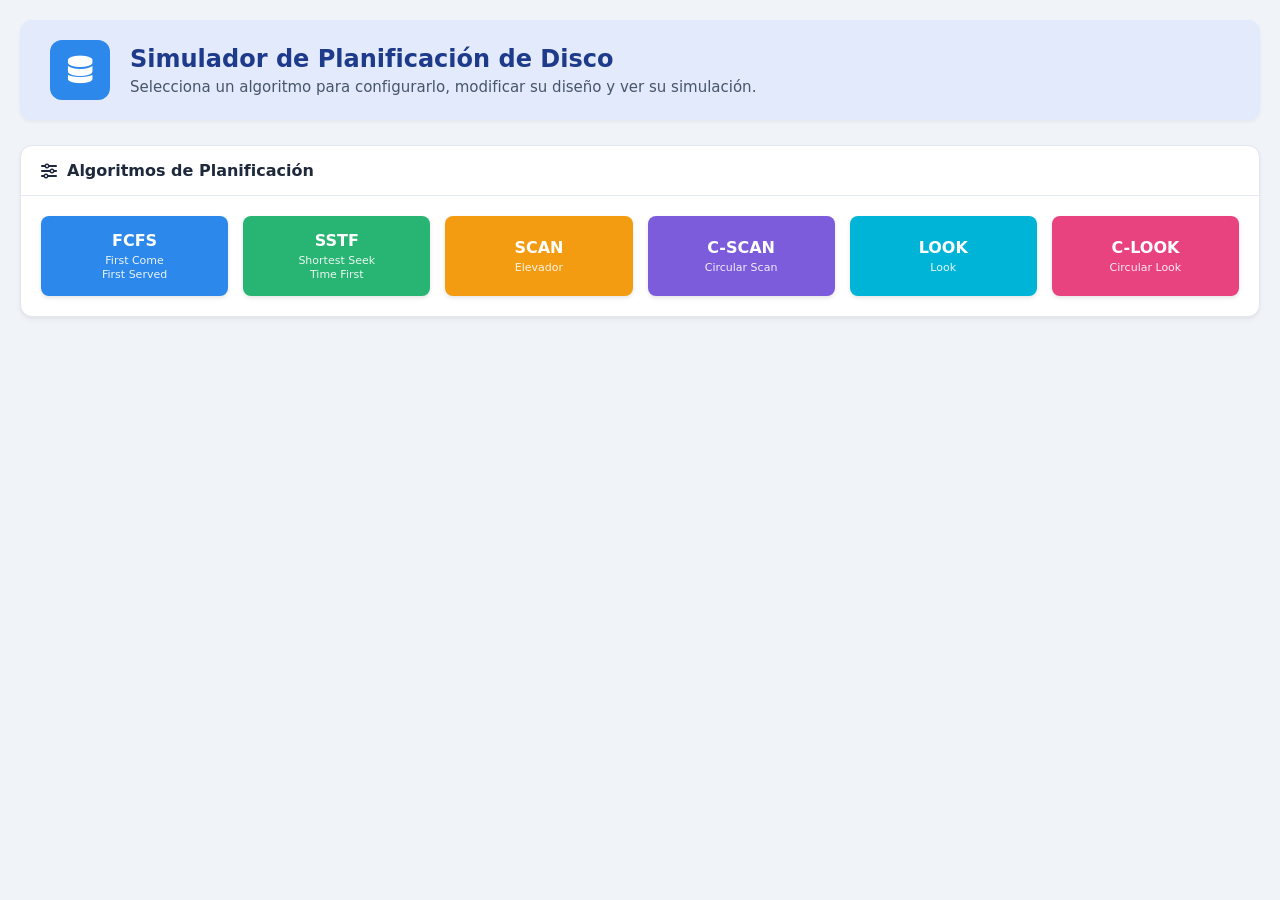
<file: frontend/html/index.html>
<!DOCTYPE html>
<html lang="es">
<head>
    <meta charset="UTF-8">
    <meta name="viewport" content="width=device-width, initial-scale=1.0">
    <title>Menú - Planificación de Disco</title>
    <link rel="stylesheet" href="../css/style.css">    
    <link rel="stylesheet" href="https://cdnjs.cloudflare.com/ajax/libs/font-awesome/6.4.0/css/all.min.css">
</head>
<body>
    <header class="main-header">
        <div class="header-content">
            <div class="header-icon"><i class="fas fa-database"></i></div>
            <div class="header-text">
                <h1>Simulador de Planificación de Disco</h1>
                <p>Selecciona un algoritmo para configurarlo, modificar su diseño y ver su simulación.</p>
            </div>
        </div>
    </header>

    <div class="panel">
        <div class="panel-header">
            <h2><i class="fas fa-sliders-h"></i> Algoritmos de Planificación</h2>
        </div>
        <div class="algorithms-grid panel-body">
            <!-- Estas tarjetas ahora son enlaces (<a>) que te llevan a las páginas individuales -->
            <a href="fcfs.html" style="text-decoration: none;" class="alg-card fcfs"><strong>FCFS</strong><span>First Come<br>First Served</span></a>
            <a href="sstf.html" style="text-decoration: none;" class="alg-card sstf"><strong>SSTF</strong><span>Shortest Seek<br>Time First</span></a>
            <a href="scan.html" style="text-decoration: none;" class="alg-card scan"><strong>SCAN</strong><span>Elevador</span></a>
            <a href="cscan.html" style="text-decoration: none;" class="alg-card cscan"><strong>C-SCAN</strong><span>Circular Scan</span></a>
            <a href="look.html" style="text-decoration: none;" class="alg-card look"><strong>LOOK</strong><span>Look</span></a>
            <a href="clook.html" style="text-decoration: none;" class="alg-card clook"><strong>C-LOOK</strong><span>Circular Look</span></a>
        </div>
    </div>
</body>
</html>
</file>
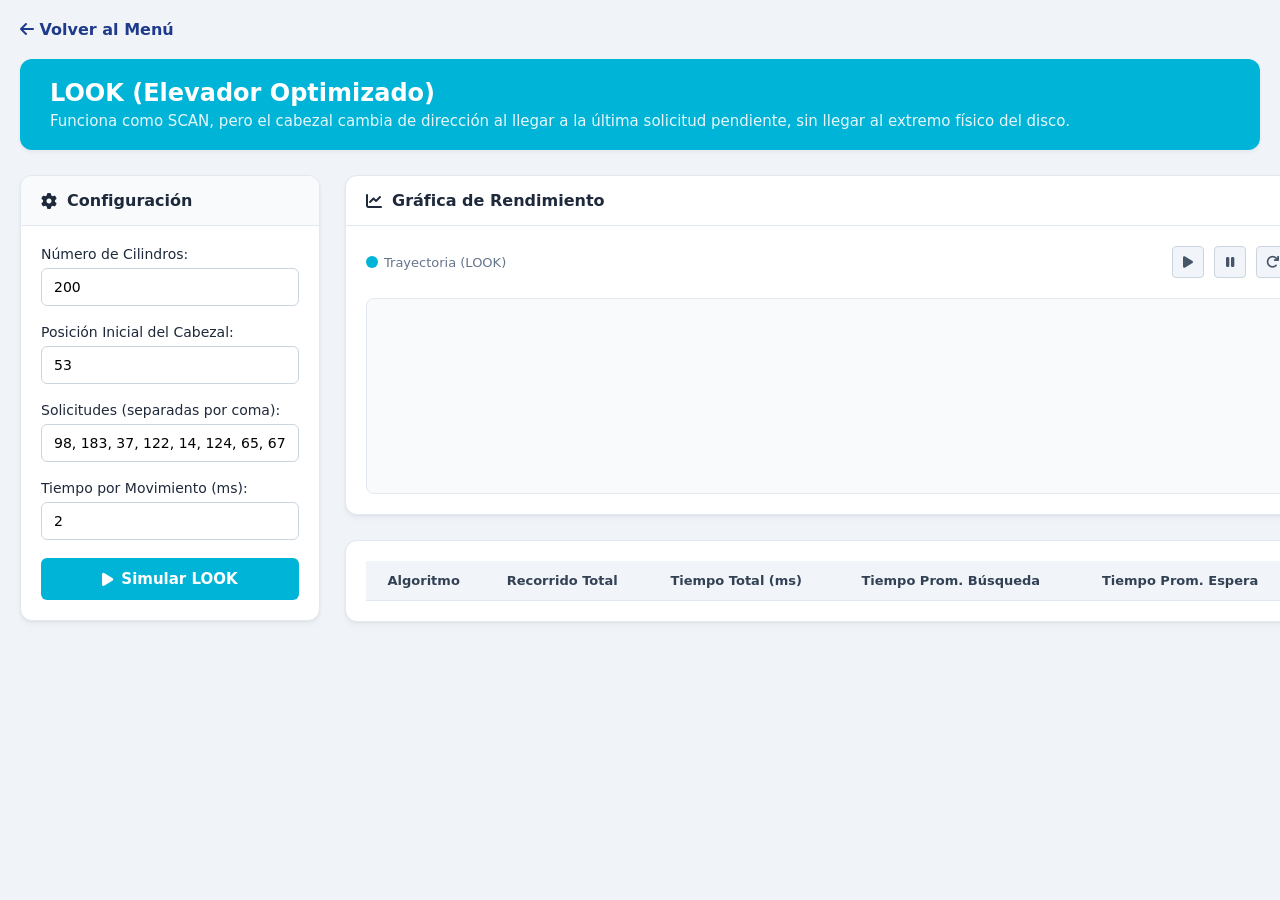
<file: frontend/html/clook.html>
<!DOCTYPE html>
<html lang="es">
<head>
    <meta charset="UTF-8">
    <meta name="viewport" content="width=device-width, initial-scale=1.0">
    <title>LOOK - Simulador</title>
    <link rel="stylesheet" href="../css/style.css">    
    <link rel="stylesheet" href="https://cdnjs.cloudflare.com/ajax/libs/font-awesome/6.4.0/css/all.min.css">
</head>
<body>
    <a href="index.html" style="display:inline-block; margin-bottom: 20px; color: #1e3a8a; text-decoration: none; font-weight: bold;">
        <i class="fas fa-arrow-left"></i> Volver al Menú
    </a>

    <header class="main-header" style="background-color: #00b4d8; color: white;">
        <div class="header-content">
            <div class="header-text">
                <h1 style="color: white;">LOOK (Elevador Optimizado)</h1>
                <p style="color: white; opacity: 0.9;">Funciona como SCAN, pero el cabezal cambia de dirección al llegar a la última solicitud pendiente, sin llegar al extremo físico del disco.</p>
            </div>
        </div>
    </header>

    <input type="hidden" id="fixed-algorithm" value="LOOK">

    <div class="dashboard-layout">
        <aside class="sidebar">
            <div class="panel config-panel">
                <div class="panel-header gray-header">
                    <h2><i class="fas fa-cog"></i> Configuración</h2>
                </div>
                <form id="simulation-form" class="panel-body">
                    <div class="form-group"><label>Número de Cilindros:</label><input type="number" id="cylinders" value="200" min="10" required></div>
                    <div class="form-group"><label>Posición Inicial del Cabezal:</label><input type="number" id="initialPos" value="53" min="0" required></div>
                    <div class="form-group"><label>Solicitudes (separadas por coma):</label><input type="text" id="requests" value="98, 183, 37, 122, 14, 124, 65, 67" required></div>
                    <div class="form-group"><label>Tiempo por Movimiento (ms):</label><input type="number" id="timePerCylinder" value="2" min="0.1" step="0.1" required></div>
                    <button type="submit" id="btn-simulate" style="background-color: #00b4d8;"><i class="fas fa-play"></i> Simular LOOK</button>
                </form>
            </div>
        </aside>

        <main class="main-content">
            <div class="panel">
                <div class="panel-header"><h2><i class="fas fa-chart-line"></i> Gráfica de Rendimiento</h2></div>
                <div class="panel-body">
                    <div class="simulation-toolbar">
                        <div class="legend"><span class="leg-item"><span class="dot" style="background-color: #00b4d8;"></span> Trayectoria (LOOK)</span></div>
                        <div class="controls-wrapper">
                            <button id="btn-play" class="btn-icon"><i class="fas fa-play"></i></button>
                            <button id="btn-pause" class="btn-icon"><i class="fas fa-pause"></i></button>
                            <button id="btn-reset" class="btn-icon"><i class="fas fa-redo"></i></button>
                        </div>
                    </div>
                    <div class="canvas-container"><canvas id="diskCanvas" width="900" height="150"></canvas></div>
                </div>
            </div>
            <div class="panel">
                <div class="panel-body">
                    <table id="results-table">
                        <thead><tr><th>Algoritmo</th><th>Recorrido Total</th><th>Tiempo Total (ms)</th><th>Tiempo Prom. Búsqueda</th><th>Tiempo Prom. Espera</th></tr></thead>
                        <tbody></tbody>
                    </table>
                </div>
            </div>
        </main>
    </div>
    <script src="../js/app.js"></script>
</body>
</html>
</file>
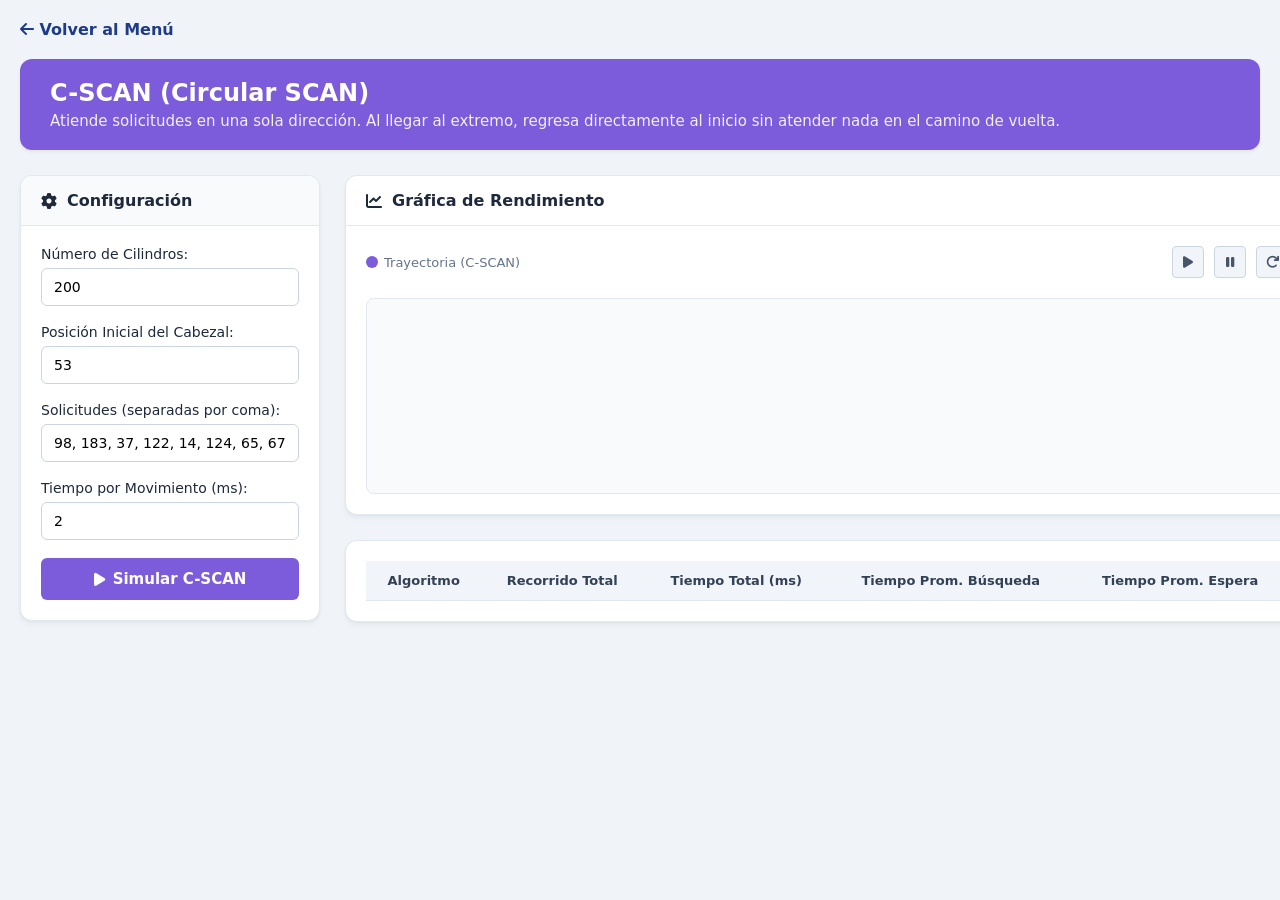
<file: frontend/html/cscan.html>
<!DOCTYPE html>
<html lang="es">
<head>
    <meta charset="UTF-8">
    <meta name="viewport" content="width=device-width, initial-scale=1.0">
    <title>C-SCAN - Simulador</title>
    <link rel="stylesheet" href="../css/style.css">    
    <link rel="stylesheet" href="https://cdnjs.cloudflare.com/ajax/libs/font-awesome/6.4.0/css/all.min.css">
</head>
<body>
    <a href="index.html" style="display:inline-block; margin-bottom: 20px; color: #1e3a8a; text-decoration: none; font-weight: bold;">
        <i class="fas fa-arrow-left"></i> Volver al Menú
    </a>

    <header class="main-header" style="background-color: #7c5cdb; color: white;">
        <div class="header-content">
            <div class="header-text">
                <h1 style="color: white;">C-SCAN (Circular SCAN)</h1>
                <p style="color: white; opacity: 0.9;">Atiende solicitudes en una sola dirección. Al llegar al extremo, regresa directamente al inicio sin atender nada en el camino de vuelta.</p>
            </div>
        </div>
    </header>

    <input type="hidden" id="fixed-algorithm" value="C-SCAN">

    <div class="dashboard-layout">
        <aside class="sidebar">
            <div class="panel config-panel">
                <div class="panel-header gray-header">
                    <h2><i class="fas fa-cog"></i> Configuración</h2>
                </div>
                <form id="simulation-form" class="panel-body">
                    <div class="form-group"><label>Número de Cilindros:</label><input type="number" id="cylinders" value="200" min="10" required></div>
                    <div class="form-group"><label>Posición Inicial del Cabezal:</label><input type="number" id="initialPos" value="53" min="0" required></div>
                    <div class="form-group"><label>Solicitudes (separadas por coma):</label><input type="text" id="requests" value="98, 183, 37, 122, 14, 124, 65, 67" required></div>
                    <div class="form-group"><label>Tiempo por Movimiento (ms):</label><input type="number" id="timePerCylinder" value="2" min="0.1" step="0.1" required></div>
                    <button type="submit" id="btn-simulate" style="background-color: #7c5cdb;"><i class="fas fa-play"></i> Simular C-SCAN</button>
                </form>
            </div>
        </aside>

        <main class="main-content">
            <div class="panel">
                <div class="panel-header"><h2><i class="fas fa-chart-line"></i> Gráfica de Rendimiento</h2></div>
                <div class="panel-body">
                    <div class="simulation-toolbar">
                        <div class="legend"><span class="leg-item"><span class="dot" style="background-color: #7c5cdb;"></span> Trayectoria (C-SCAN)</span></div>
                        <div class="controls-wrapper">
                            <button id="btn-play" class="btn-icon"><i class="fas fa-play"></i></button>
                            <button id="btn-pause" class="btn-icon"><i class="fas fa-pause"></i></button>
                            <button id="btn-reset" class="btn-icon"><i class="fas fa-redo"></i></button>
                        </div>
                    </div>
                    <div class="canvas-container"><canvas id="diskCanvas" width="900" height="150"></canvas></div>
                </div>
            </div>
            <div class="panel">
                <div class="panel-body">
                    <table id="results-table">
                        <thead><tr><th>Algoritmo</th><th>Recorrido Total</th><th>Tiempo Total (ms)</th><th>Tiempo Prom. Búsqueda</th><th>Tiempo Prom. Espera</th></tr></thead>
                        <tbody></tbody>
                    </table>
                </div>
            </div>
        </main>
    </div>
    <script src="../js/app.js"></script>
</body>
</html>
</file>
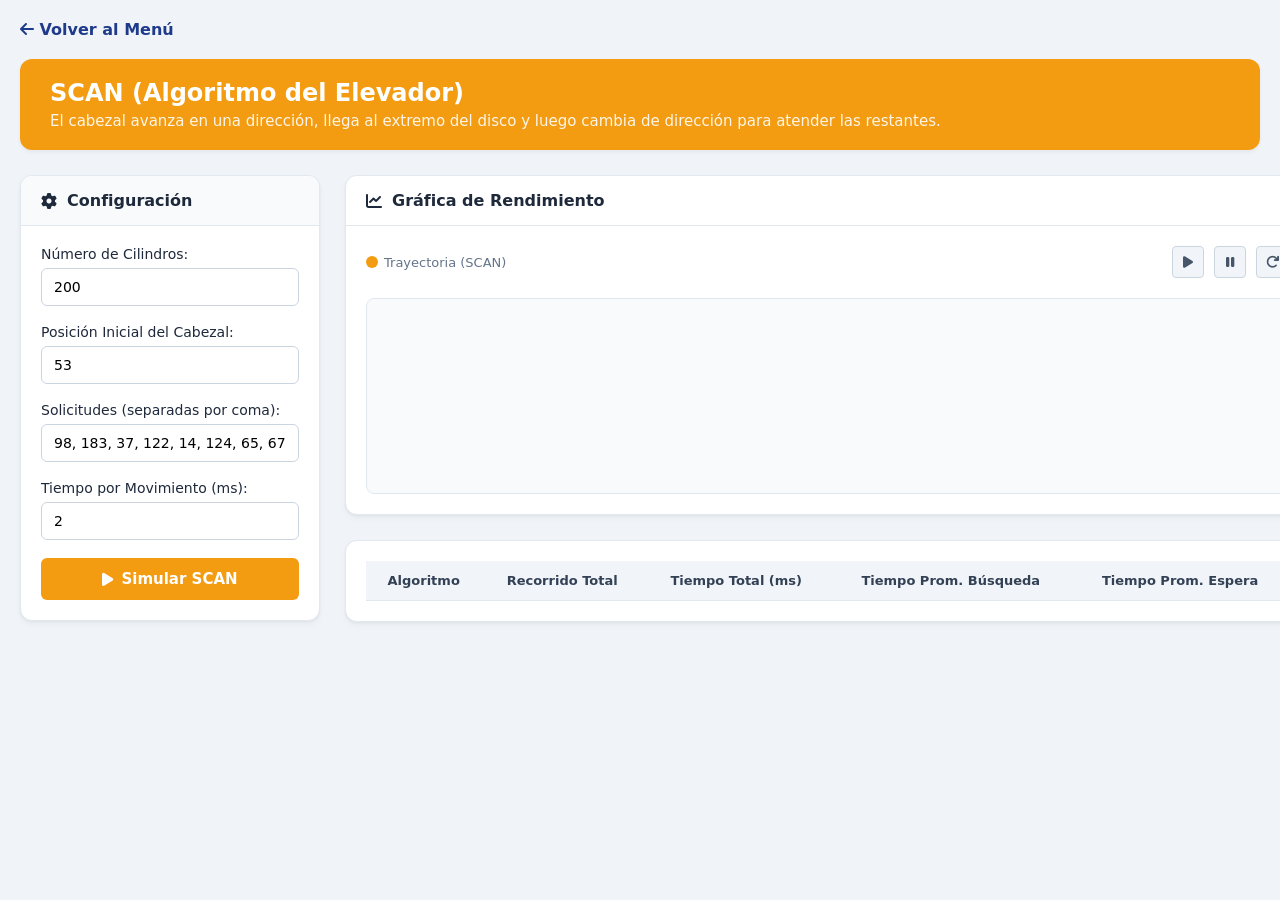
<file: frontend/html/scan.html>
<!DOCTYPE html>
<html lang="es">
<head>
    <meta charset="UTF-8">
    <meta name="viewport" content="width=device-width, initial-scale=1.0">
    <title>SCAN - Simulador</title>
    <link rel="stylesheet" href="../css/style.css">    
    <link rel="stylesheet" href="https://cdnjs.cloudflare.com/ajax/libs/font-awesome/6.4.0/css/all.min.css">
</head>
<body>
    <a href="index.html" style="display:inline-block; margin-bottom: 20px; color: #1e3a8a; text-decoration: none; font-weight: bold;">
        <i class="fas fa-arrow-left"></i> Volver al Menú
    </a>

    <header class="main-header" style="background-color: #f39c12; color: white;">
        <div class="header-content">
            <div class="header-text">
                <h1 style="color: white;">SCAN (Algoritmo del Elevador)</h1>
                <p style="color: white; opacity: 0.9;">El cabezal avanza en una dirección, llega al extremo del disco y luego cambia de dirección para atender las restantes.</p>
            </div>
        </div>
    </header>

    <input type="hidden" id="fixed-algorithm" value="SCAN">

    <div class="dashboard-layout">
        <aside class="sidebar">
            <div class="panel config-panel">
                <div class="panel-header gray-header">
                    <h2><i class="fas fa-cog"></i> Configuración</h2>
                </div>
                <form id="simulation-form" class="panel-body">
                    <div class="form-group"><label>Número de Cilindros:</label><input type="number" id="cylinders" value="200" min="10" required></div>
                    <div class="form-group"><label>Posición Inicial del Cabezal:</label><input type="number" id="initialPos" value="53" min="0" required></div>
                    <div class="form-group"><label>Solicitudes (separadas por coma):</label><input type="text" id="requests" value="98, 183, 37, 122, 14, 124, 65, 67" required></div>
                    <div class="form-group"><label>Tiempo por Movimiento (ms):</label><input type="number" id="timePerCylinder" value="2" min="0.1" step="0.1" required></div>
                    <button type="submit" id="btn-simulate" style="background-color: #f39c12;"><i class="fas fa-play"></i> Simular SCAN</button>
                </form>
            </div>
        </aside>

        <main class="main-content">
            <div class="panel">
                <div class="panel-header"><h2><i class="fas fa-chart-line"></i> Gráfica de Rendimiento</h2></div>
                <div class="panel-body">
                    <div class="simulation-toolbar">
                        <div class="legend"><span class="leg-item"><span class="dot" style="background-color: #f39c12;"></span> Trayectoria (SCAN)</span></div>
                        <div class="controls-wrapper">
                            <button id="btn-play" class="btn-icon"><i class="fas fa-play"></i></button>
                            <button id="btn-pause" class="btn-icon"><i class="fas fa-pause"></i></button>
                            <button id="btn-reset" class="btn-icon"><i class="fas fa-redo"></i></button>
                        </div>
                    </div>
                    <div class="canvas-container"><canvas id="diskCanvas" width="900" height="150"></canvas></div>
                </div>
            </div>
            <div class="panel">
                <div class="panel-body">
                    <table id="results-table">
                        <thead><tr><th>Algoritmo</th><th>Recorrido Total</th><th>Tiempo Total (ms)</th><th>Tiempo Prom. Búsqueda</th><th>Tiempo Prom. Espera</th></tr></thead>
                        <tbody></tbody>
                    </table>
                </div>
            </div>
        </main>
    </div>
    <script src="../js/app.js"></script>
</body>
</html>
</file>
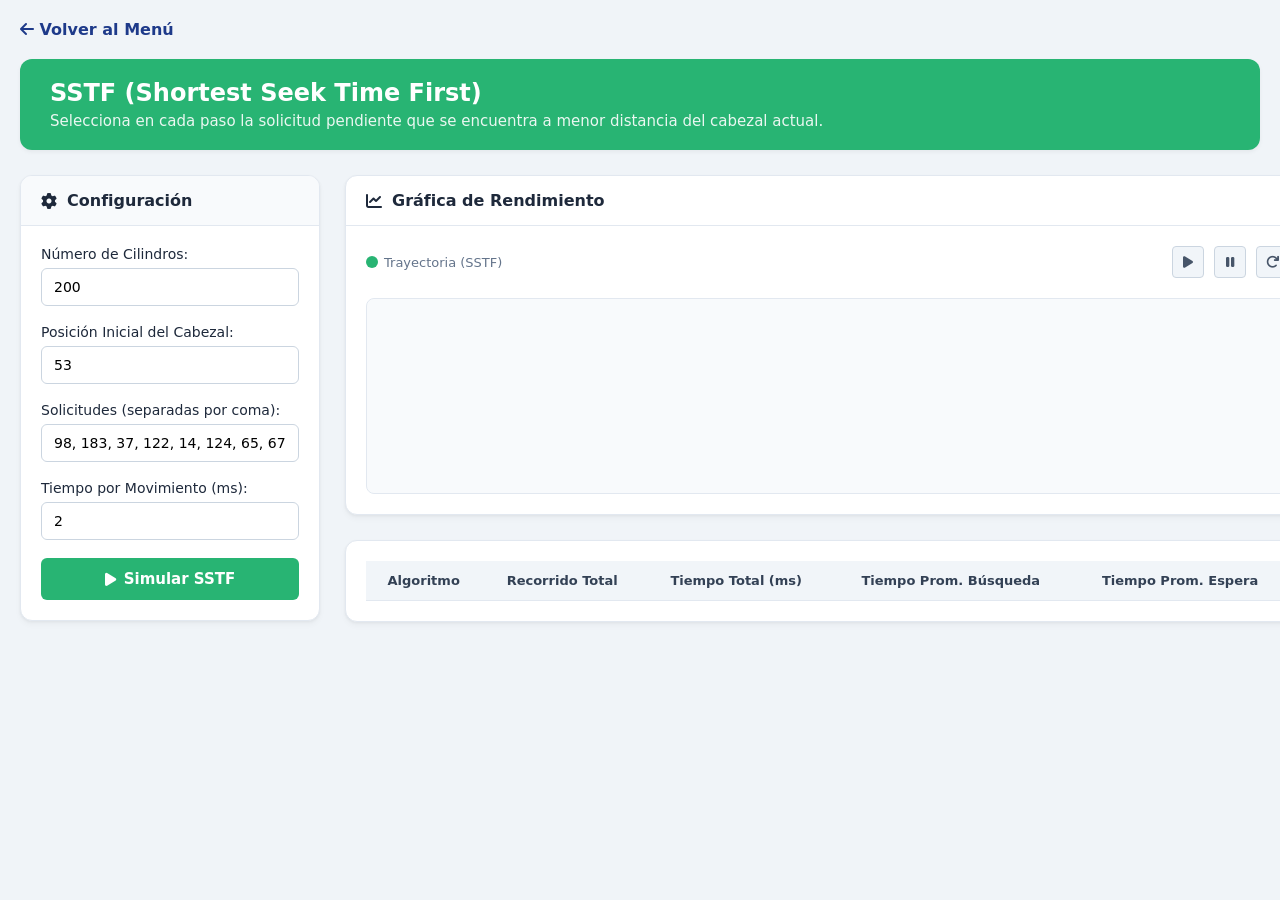
<file: frontend/html/sstf.html>
<!DOCTYPE html>
<html lang="es">
<head>
    <meta charset="UTF-8">
    <meta name="viewport" content="width=device-width, initial-scale=1.0">
    <title>SSTF - Simulador</title>
    <link rel="stylesheet" href="../css/style.css">    
    <link rel="stylesheet" href="https://cdnjs.cloudflare.com/ajax/libs/font-awesome/6.4.0/css/all.min.css">
</head>
<body>
    <a href="index.html" style="display:inline-block; margin-bottom: 20px; color: #1e3a8a; text-decoration: none; font-weight: bold;">
        <i class="fas fa-arrow-left"></i> Volver al Menú
    </a>

    <header class="main-header" style="background-color: #28b473; color: white;">
        <div class="header-content">
            <div class="header-text">
                <h1 style="color: white;">SSTF (Shortest Seek Time First)</h1>
                <p style="color: white; opacity: 0.9;">Selecciona en cada paso la solicitud pendiente que se encuentra a menor distancia del cabezal actual.</p>
            </div>
        </div>
    </header>

    <input type="hidden" id="fixed-algorithm" value="SSTF">

    <div class="dashboard-layout">
        <aside class="sidebar">
            <div class="panel config-panel">
                <div class="panel-header gray-header">
                    <h2><i class="fas fa-cog"></i> Configuración</h2>
                </div>
                <form id="simulation-form" class="panel-body">
                    <div class="form-group"><label>Número de Cilindros:</label><input type="number" id="cylinders" value="200" min="10" required></div>
                    <div class="form-group"><label>Posición Inicial del Cabezal:</label><input type="number" id="initialPos" value="53" min="0" required></div>
                    <div class="form-group"><label>Solicitudes (separadas por coma):</label><input type="text" id="requests" value="98, 183, 37, 122, 14, 124, 65, 67" required></div>
                    <div class="form-group"><label>Tiempo por Movimiento (ms):</label><input type="number" id="timePerCylinder" value="2" min="0.1" step="0.1" required></div>
                    <button type="submit" id="btn-simulate" style="background-color: #28b473;"><i class="fas fa-play"></i> Simular SSTF</button>
                </form>
            </div>
        </aside>

        <main class="main-content">
            <div class="panel">
                <div class="panel-header"><h2><i class="fas fa-chart-line"></i> Gráfica de Rendimiento</h2></div>
                <div class="panel-body">
                    <div class="simulation-toolbar">
                        <div class="legend"><span class="leg-item"><span class="dot" style="background-color: #28b473;"></span> Trayectoria (SSTF)</span></div>
                        <div class="controls-wrapper">
                            <button id="btn-play" class="btn-icon"><i class="fas fa-play"></i></button>
                            <button id="btn-pause" class="btn-icon"><i class="fas fa-pause"></i></button>
                            <button id="btn-reset" class="btn-icon"><i class="fas fa-redo"></i></button>
                        </div>
                    </div>
                    <div class="canvas-container"><canvas id="diskCanvas" width="900" height="150"></canvas></div>
                </div>
            </div>
            <div class="panel">
                <div class="panel-body">
                    <table id="results-table">
                        <thead><tr><th>Algoritmo</th><th>Recorrido Total</th><th>Tiempo Total (ms)</th><th>Tiempo Prom. Búsqueda</th><th>Tiempo Prom. Espera</th></tr></thead>
                        <tbody></tbody>
                    </table>
                </div>
            </div>
        </main>
    </div>
    <script src="../js/app.js"></script>
</body>
</html>
</file>
<file: frontend/css/style.css>
:root {
    --bg-main: #f0f4f8;
    --panel-bg: #ffffff;
    --text-main: #1e293b;
    --text-muted: #64748b;
    --border-color: #e2e8f0;
    
    /* Colores de Algoritmos */
    --c-fcfs: #2d88eb;
    --c-sstf: #28b473;
    --c-scan: #f39c12;
    --c-cscan: #7c5cdb;
    --c-look: #00b4d8;
    --c-clook: #e8437f;
}

* {
    box-sizing: border-box;
    margin: 0;
    padding: 0;
    font-family: 'Segoe UI', system-ui, sans-serif;
}

body {
    background-color: var(--bg-main);
    color: var(--text-main);
    padding: 20px;
}

/* Header Principal */
.main-header {
    background-color: #e2eafc;
    border-radius: 12px;
    padding: 20px 30px;
    margin-bottom: 25px;
    display: flex;
    align-items: center;
    position: relative;
    overflow: hidden;
    box-shadow: 0 2px 4px rgba(0,0,0,0.05);
}

.header-content {
    display: flex;
    align-items: center;
    gap: 20px;
    position: relative;
    z-index: 2;
}

.header-icon {
    background: #2d88eb;
    color: white;
    width: 60px;
    height: 60px;
    border-radius: 12px;
    display: flex;
    align-items: center;
    justify-content: center;
    font-size: 28px;
}

.header-text h1 {
    font-size: 24px;
    color: #1e3a8a;
    margin-bottom: 5px;
}

.header-text p {
    color: #475569;
    font-size: 15px;
}

/* Grilla del Dashboard */
.dashboard-layout {
    display: grid;
    grid-template-columns: 300px 1fr;
    gap: 25px;
}

/* Paneles */
.panel {
    background: var(--panel-bg);
    border-radius: 12px;
    box-shadow: 0 4px 6px rgba(0,0,0,0.03), 0 1px 3px rgba(0,0,0,0.05);
    border: 1px solid var(--border-color);
    margin-bottom: 25px;
    overflow: hidden;
}

.panel-header {
    padding: 15px 20px;
    border-bottom: 1px solid var(--border-color);
}

.panel-header h2 {
    font-size: 16px;
    color: #1e293b;
    display: flex;
    align-items: center;
    gap: 10px;
}

.panel-header.gray-header {
    background-color: #f8fafc;
}

.panel-body {
    padding: 20px;
}

/* Formulario (Sidebar) */
.form-group {
    margin-bottom: 18px;
}

.form-group label {
    display: block;
    margin-bottom: 6px;
    font-size: 14px;
    color: var(--text-main);
    font-weight: 500;
}

input[type="number"], input[type="text"] {
    width: 100%;
    padding: 10px 12px;
    border: 1px solid #cbd5e0;
    border-radius: 6px;
    font-size: 14px;
    transition: border-color 0.2s;
}

input:focus {
    outline: none;
    border-color: var(--c-fcfs);
}

#btn-simulate {
    background-color: var(--c-fcfs);
    color: white;
    width: 100%;
    padding: 12px;
    border: none;
    border-radius: 6px;
    font-weight: bold;
    font-size: 15px;
    cursor: pointer;
    display: flex;
    justify-content: center;
    align-items: center;
    gap: 8px;
}

#btn-simulate:hover { background-color: #1e70c9; }

/* Tarjetas de Algoritmos */
.algorithms-grid {
    display: grid;
    grid-template-columns: repeat(6, 1fr);
    gap: 15px;
}

.alg-card {
    border-radius: 8px;
    padding: 15px 10px;
    color: white;
    text-align: center;
    display: flex;
    flex-direction: column;
    justify-content: center;
    min-height: 80px;
    box-shadow: 0 2px 4px rgba(0,0,0,0.1);
}

.alg-card strong { font-size: 16px; margin-bottom: 4px; }
.alg-card span { font-size: 11px; opacity: 0.9; line-height: 1.2; }

.fcfs { background-color: var(--c-fcfs); }
.sstf { background-color: var(--c-sstf); }
.scan { background-color: var(--c-scan); }
.cscan { background-color: var(--c-cscan); }
.look { background-color: var(--c-look); }
.clook { background-color: var(--c-clook); }

/* Simulación y Controles */
.simulation-toolbar {
    display: flex;
    justify-content: space-between;
    align-items: center;
    margin-bottom: 20px;
}

.legend {
    display: flex;
    gap: 20px;
    font-size: 13px;
    color: var(--text-muted);
}

.leg-item { display: flex; align-items: center; gap: 6px; }
.dot { width: 12px; height: 12px; border-radius: 50%; }
.dot-blue { background-color: var(--c-fcfs); }
.dot-pink { background-color: var(--c-clook); }
.dot-green { background-color: var(--c-sstf); }

.controls-wrapper {
    display: flex;
    align-items: center;
    gap: 10px;
}

select#algorithm-select {
    padding: 8px 12px;
    border-radius: 6px;
    border: 1px solid #cbd5e0;
    font-size: 14px;
    min-width: 120px;
}

.btn-icon {
    background: #f1f5f9;
    border: 1px solid #cbd5e0;
    color: #475569;
    width: 32px;
    height: 32px;
    border-radius: 4px;
    cursor: pointer;
}
.btn-icon:hover { background: #e2e8f0; }

.canvas-container {
    width: 100%;
    overflow-x: auto;
    background: #f8fafc;
    border-radius: 8px;
    border: 1px solid #e2e8f0;
    padding: 20px 10px;
}

/* Grilla Inferior (Tabla y Conclusión) */
.bottom-grid {
    display: grid;
    grid-template-columns: 1fr 1fr;
    gap: 25px;
}

/* Tabla */
table {
    width: 100%;
    border-collapse: collapse;
    font-size: 13px;
}

th, td {
    padding: 12px;
    text-align: center;
    border-bottom: 1px solid var(--border-color);
}

th {
    background-color: #f1f5f9;
    color: #334155;
    font-weight: 600;
}

.badge {
    color: white;
    padding: 4px 12px;
    border-radius: 4px;
    font-weight: bold;
    display: inline-block;
    min-width: 80px;
}

/* Conclusión */
.conclusion-box {
    background-color: #eef2fa;
    border-radius: 8px;
    padding: 30px;
    color: #1e3a8a;
    font-size: 16px;
    line-height: 1.6;
    height: 100%;
    display: flex;
    align-items: center;
}
</file>
